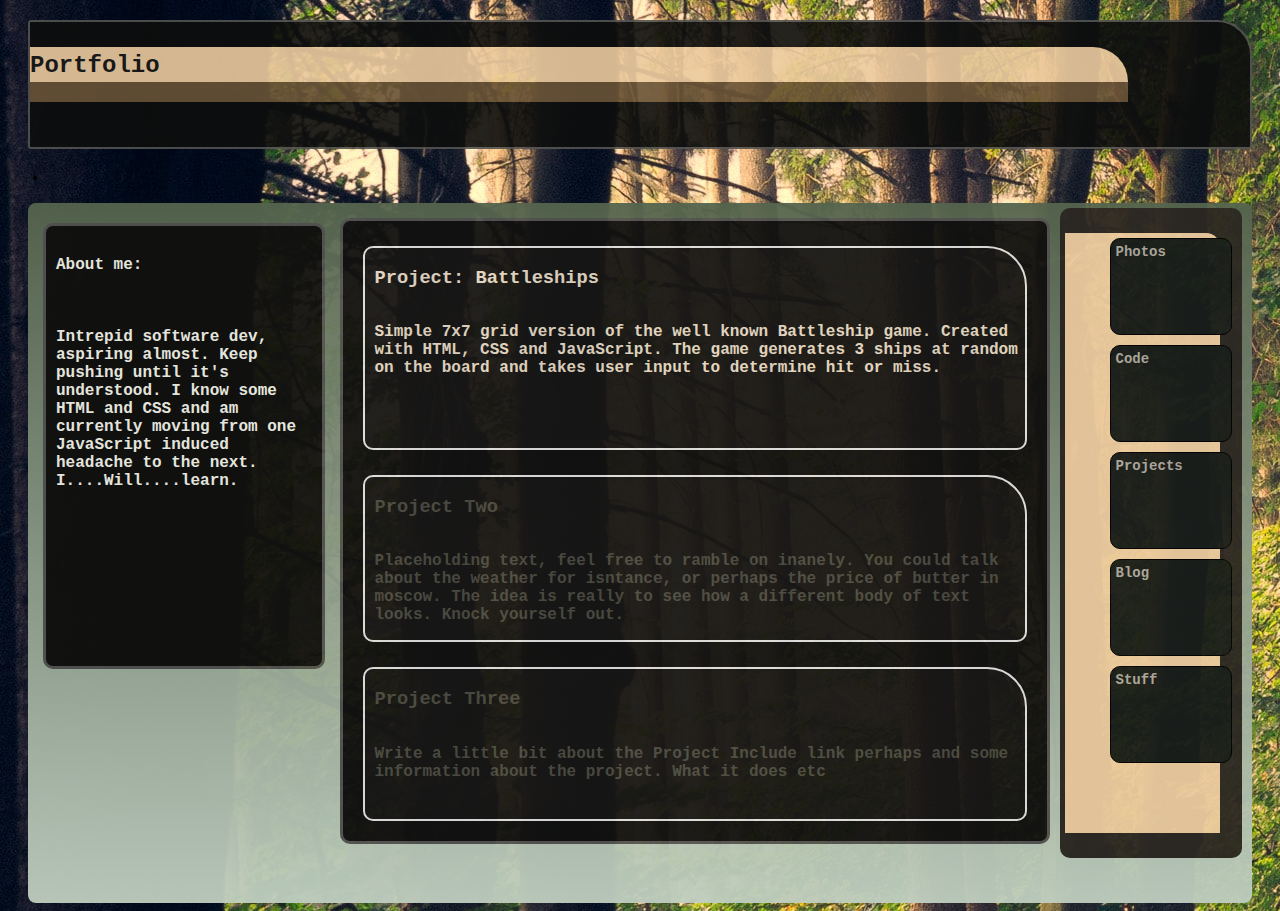
<file: index.html>
<!DOCTYPE html>
<html lang="en">
<head>
    <link rel="stylesheet" href="style.css">
    <meta charset ="utf-8">
    <title>My Portfolio</title>
    <script> 
    
</script>
</head>
<body> 
    <h1 class = "banner"> 
        <div class = "bannerT">Portfolio</div>
        <div class = "bannerT2"></div>
        </h1>
    <div class ="listbox">
        <ul class = "listboxpanel1">
                <li class = "listboxpanel2"></li>
        </ul>
    <nav>

    </nav>

    </div>
</h1>



    <div class="mainBox">
   <p class = "boxLeft"> About me: <br></br> <br></br>Intrepid software dev, aspiring almost. Keep pushing until it's understood.
                         I know some HTML and CSS and am currently moving from one JavaScript induced 
                         headache to the next. I....Will....learn.
   </p>
   



<div class = "container1">
    <a id="project1" href="battleship.html"><div class = "boxRight1b"><h3 class = "boxRight1aH">Project: Battleships</h3><p class = boxRight1aP>Simple 7x7 grid version of the well known
                                 Battleship game. Created with HTML, CSS and JavaScript. The game generates 3 ships at random
                                on the board and takes user input to determine hit or miss.</p></div></a>
   <div class = "boxRight1a"><h3 class = "boxRight1aH">Project Two</h3><p class = boxRight1aP>Placeholding text, feel free to ramble on
                                inanely. You could talk about the weather for isntance, or perhaps the price of butter in moscow. 
                                The idea is really to see how a different body of text looks. Knock yourself out. </p></div>
   <div class = "boxRight1a"><h3 class = "boxRight1aH">Project Three</h3><p class = boxRight1aP>Write a little bit about the Project
                                    Include link perhaps and some information about the project. What it does etc</p></div>
   


</div> 
<div class = "boxRightEnd">
    <ul class ="rightEndMenu">
        <li class="rightEndB">Photos</li>
        <li class="rightEndB">Code</li>
        <li class="rightEndB">Projects</li>
        <li class="rightEndB">Blog</li>
        <li class="rightEndB">Stuff</li>

</ul>
</div>                           
</div>
    

</body>
</html>
</file>
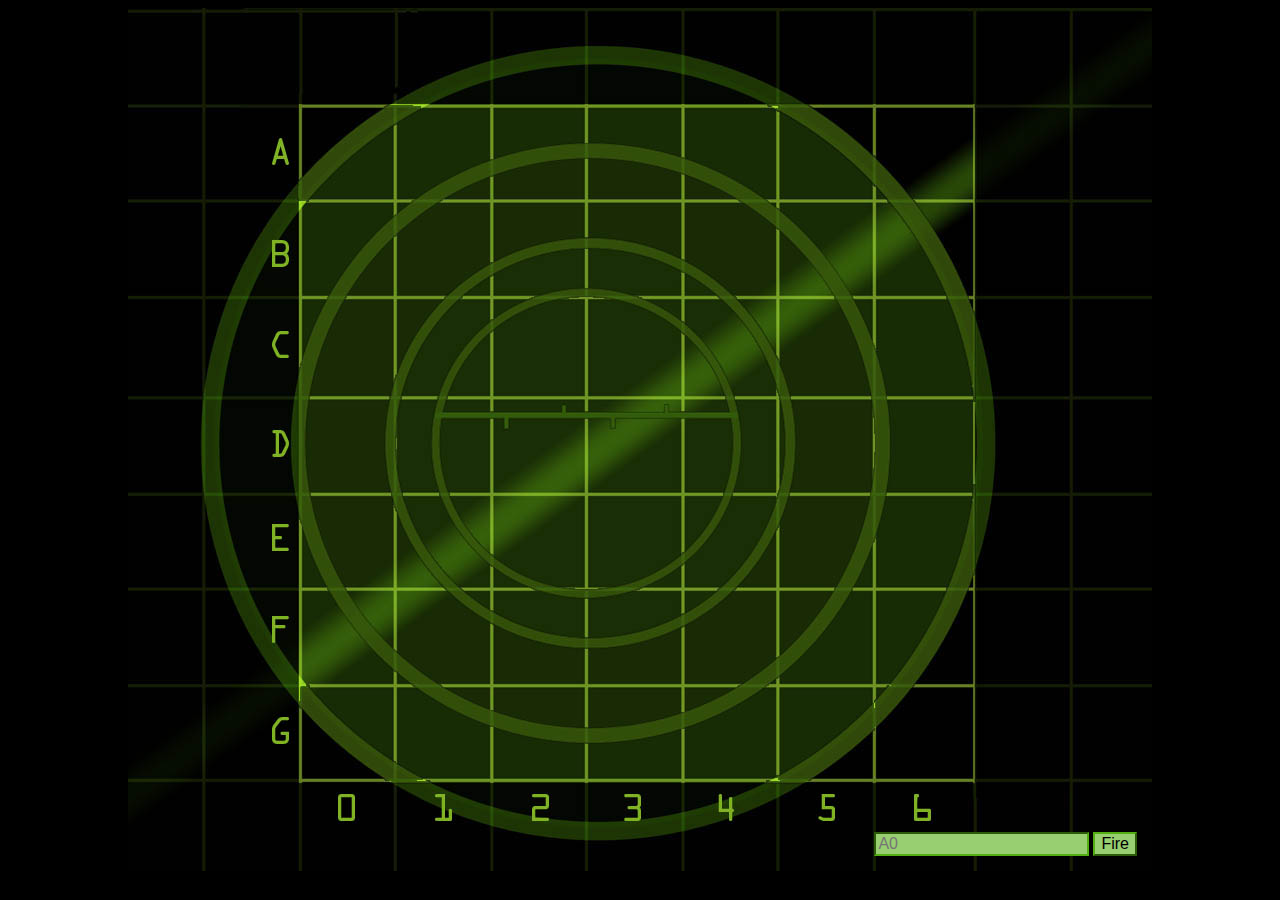
<file: battleship.html>
<!doctype html>
<html lang="en">
<head>
    <meta charset = "utf-8">
    <title>Battleship</title>
    <style> 
    body {
        background-color: black;
}
    div#board {
        position: relative;
        width: 1024px;
        height: 863px;
        margin: auto;
        background: url("board.jpg") no-repeat;
}
    div#messageArea {
        position: absolute;
        top: 50px;
        left: 50px;
        color: rgb(255, 4, 25);
        font-size: 50px;

}
    table {
    position: absolute;
    left: 173px;
    top: 98px;
    border-spacing: 0px;    
}
    td {
    width: 94px;
    height: 94px;

}
    form {
        position: absolute;
        bottom: 0px;
        right: 0px;
        padding: 15px;
        background-color: rgb (83, 175, 207, 113);
}
    form input {
        background-color: rgb(152, 207, 113);
        border-color: rgb(83, 175, 19);
        font-size: 1em;
}
.hit {
    background: url("ship.png") no-repeat center center;
}
.miss {
    background: url("miss.png") no-repeat center center;
};

    </style>
</head>
<body>
    <div id="board">
        <div id="messageArea"></div>
        <table>
            <tr>
                <td id = "00"></td><td id = "01"></td><td id = "02"></td><td id = "03"></td><td id = "04"></td>
                <td id = "05"></td><td id = "06"></td>
            </tr>
            <tr>
                <td id = "10"></td><td id = "11"></td><td id = "12"></td><td id = "13"></td><td id = "14"></td>
                <td id = "15"></td><td id = "16"></td>
            </tr>
            <tr>
                <td id = "20"></td><td id = "21"></td><td id = "22"></td><td id = "23"></td><td id = "24"></td>
                <td id = "25"></td><td id = "26"></td>
            </tr>
            <td id = "30"></td><td id = "31"></td><td id = "32"></td><td id = "33"></td><td id = "34"></td>
                <td id = "35"></td><td id = "36"></td>
            </tr>
            <tr>
                <td id = "40"></td><td id = "41"></td><td id = "42"></td><td id = "43"></td><td id = "44"></td>
                <td id = "45"></td><td id = "46"></td>
            </tr>
            <tr>
                <td id = "50"></td><td id = "51"></td><td id = "52"></td><td id = "53"></td><td id = "54"></td>
                <td id = "55"></td><td id = "56"></td>
            </tr>
            <tr>
                <td id = "60"></td><td id = "61"></td><td id = "62"></td><td id = "63"></td><td id = "64"></td>
                <td id = "65"></td><td id = "66"></td>
            </tr>


        </table>
        <form>
            <input type="text" id="guessInput" placeholder = "A0">
            <input type="button" id="fireButton" value="Fire">
        </form>
    </div>
    <script src="battleship.js"></script> 

</body>
</html>
</file>
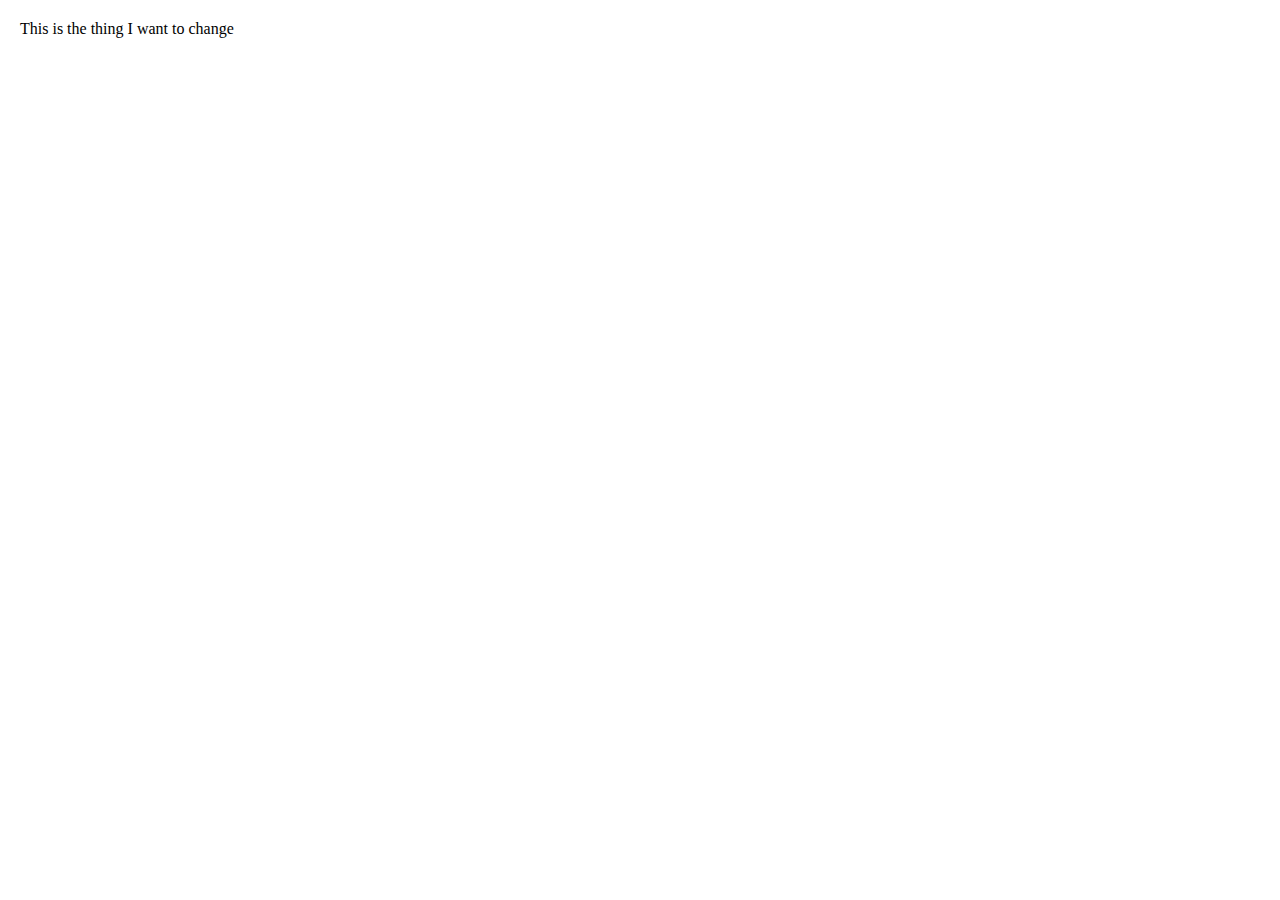
<file: testJS.html>
<!DOCTYPE html>
<html lang="en">
    <head>
        <meta charset="utf-8">
        <title>Blur</title> 
        <style> body { margin: 20px; } </style>
        <script>
    window.onload = init;



        </script>
        <style rel= "stylesheet" href="testJSstyle.css"></style>
    </head>
    
<body> 
    <div class="changeme">This is the thing I want to change</div>
</html>
<head></head>
</file>
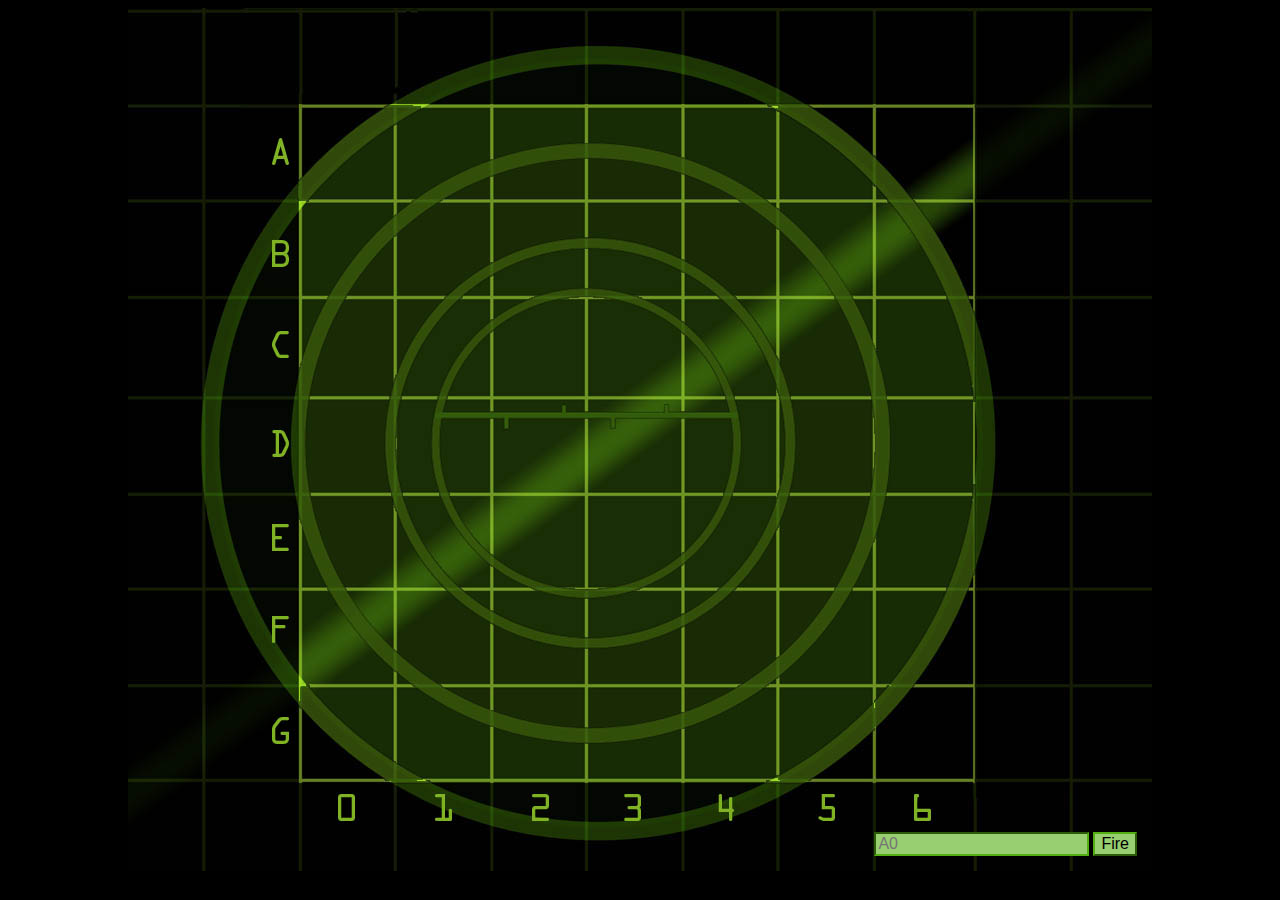
<file: battleship/battleship.html>
<!doctype html>
<html lang="en">
<head>
    <meta charset = "utf-8">
    <title>Battleship</title>
    <style> 
    body {
        background-color: black;
}
    div#board {
        position: relative;
        width: 1024px;
        height: 863px;
        margin: auto;
        background: url("/battleship/board.jpg") no-repeat;
}
    div#messageArea {
        position: absolute;
        top: 50px;
        left: 50px;
        color: rgb(255, 4, 25);
        font-size: 50px;

}
    table {
    position: absolute;
    left: 173px;
    top: 98px;
    border-spacing: 0px;    
}
    td {
    width: 94px;
    height: 94px;

}
    form {
        position: absolute;
        bottom: 0px;
        right: 0px;
        padding: 15px;
        background-color: rgb (83, 175, 207, 113);
}
    form input {
        background-color: rgb(152, 207, 113);
        border-color: rgb(83, 175, 19);
        font-size: 1em;
}
.hit {
    background: url("/battleship/ship.png") no-repeat center center;
}
.miss {
    background: url("/battleship/miss.png") no-repeat center center;
};

    </style>
</head>
<body>
    <div id="board">
        <div id="messageArea"></div>
        <table>
            <tr>
                <td id = "00"></td><td id = "01"></td><td id = "02"></td><td id = "03"></td><td id = "04"></td>
                <td id = "05"></td><td id = "06"></td>
            </tr>
            <tr>
                <td id = "10"></td><td id = "11"></td><td id = "12"></td><td id = "13"></td><td id = "14"></td>
                <td id = "15"></td><td id = "16"></td>
            </tr>
            <tr>
                <td id = "20"></td><td id = "21"></td><td id = "22"></td><td id = "23"></td><td id = "24"></td>
                <td id = "25"></td><td id = "26"></td>
            </tr>
            <td id = "30"></td><td id = "31"></td><td id = "32"></td><td id = "33"></td><td id = "34"></td>
                <td id = "35"></td><td id = "36"></td>
            </tr>
            <tr>
                <td id = "40"></td><td id = "41"></td><td id = "42"></td><td id = "43"></td><td id = "44"></td>
                <td id = "45"></td><td id = "46"></td>
            </tr>
            <tr>
                <td id = "50"></td><td id = "51"></td><td id = "52"></td><td id = "53"></td><td id = "54"></td>
                <td id = "55"></td><td id = "56"></td>
            </tr>
            <tr>
                <td id = "60"></td><td id = "61"></td><td id = "62"></td><td id = "63"></td><td id = "64"></td>
                <td id = "65"></td><td id = "66"></td>
            </tr>


        </table>
        <form>
            <input type="text" id="guessInput" placeholder = "A0">
            <input type="button" id="fireButton" value="Fire">
        </form>
    </div>
    <script src="/battleship/battleship.js"></script> 

</body>
</html>
</file>
<file: style.css>
* {
    font-family: 'Courier New', Courier, monospace;
}
body {
    background-image: url("./img/background.jpg");
    z-index: -999;
    
}

.banner {
    display: flex;
    background-color: rgb(13, 14, 13);
    width: auto;
    height: 100px;
    z-index: 1;
    color: rgb(243, 237, 237);
    font-family: 'Courier New', Courier, monospace;
    border: solid 2px rgb(83, 83, 81);
    border-radius: 3px;
    border-top-right-radius: 35px;
    opacity: 0.9;
    font-family:'Courier New', Courier, monospace;
    font-weight: bold;
    text-decoration: wavy;
    font-size: 24px;
    text-shadow: 1px;
    text-align: center;
    padding-top: 25px;
    justify-content: flex-start;
    flex-direction: column;
    align-content: flex-start;
    align-items: flex-start;
    margin: 20px;


}
.bannerT {
    display: flex;
    color: rgb(27, 26, 24);
    background-color:rgb(236, 203, 159);
    width: 90%;
    height: 30px;
    padding-top: 5px;
    border-top-right-radius: 35px;
}
.bannerT2 {
    display: flex;
    color: rgb(27, 26, 24);
    background-color:rgb(105, 83, 54);
    width: 90%;
    height: 15px;
    padding-top: 5px;
    
}
.mainBox {
    position: relative;
    display:flex;
    width: auto;
    height: 700px;
    background-color: rgb(55, 80, 45);
    margin-right: 20px;
    margin-left: 20px;
    background-image: linear-gradient(rgba(143, 140, 140, 0.342), rgb(192, 207, 192));
    
    
    border-radius: 8px;
    opacity: 0.95;
    z-index: 0;
}

.boxLeft {
    position: relative;
    font-family: 'Courier New', Courier, monospace;
    display: flex;
    height: 400px;
    width: 280px;
    color: rgb(240, 240, 229);
    background-color: rgb(17, 17, 15);
    z-index: 2;
    font-size: 16px;
    font-weight: bold;
    border: solid 3px rgb(83, 83, 81);
    border-radius: 10px;
    padding: 10px;
    margin-bottom: 15px;
    Margin-left: 15px;
    margin-top: 20px;
    padding-top: 30px;
    opacity: 1;

}
.container1 {
    position: relative;
    font-family: 'Courier New', Courier, monospace;
    display: flex;
    flex-direction: column;
    height: 600px;
    width: 700px;
    color: rgb(82, 82, 71);
    background-color: rgb(17, 17, 16);
    z-index: 3;
    font-size: 16px;
    font-weight: bold;
    border: solid 3px rgb(83, 83, 81);
    border-radius: 10px;
    padding: 10px 10px;
    margin-bottom: 15px;
    margin-top: 15px;
    Margin-left: 15px;
    opacity: 1;
}
.boxRight1a {
    display: flex;
    flex-direction: column;
    justify-content: left;
    align-items: flex-start;
    background-color: rgb(24, 23, 22);
    height: 200px;
    width: 650px;
    border: 2px solid whitesmoke;
    align-items: flex-start;
    border-radius: 10px;
    margin-left: 10px;
    margin-right: 10px;
    margin-top: 15px;
    margin-bottom: 10px;
    padding-left: 10px;
    z-index: 4;
    transition: all 1s ease-out 50ms;
    opacity: 0.9;
    border-top-right-radius: 40px;
   
    

}
.boxRight1a:hover {
    opacity: 1;
    background-color: black;
    background-color: linear-gradient white black, grey;
    cursor: pointer;
    width: 660;
    z-index: 5;
    background-image: url(./img/projectButtons.jpg);
    background-size: contain;
    background-repeat: no-repeat;
    color:rgb(252, 250, 248);
    

    
}
.boxRight1b {
    display: flex;
    flex-direction: column;
    justify-content: left;
    align-items: flex-start;
    background-color: rgb(24, 23, 22);
    height: 200px;
    width: 650px;
    border: 2px solid whitesmoke;
    align-items: flex-start;
    border-radius: 10px;
    margin-left: 10px;
    margin-right: 10px;
    margin-top: 15px;
    margin-bottom: 10px;
    padding-left: 10px;
    z-index: 4;
    transition: all 1s ease-out 50ms;
    opacity: 0.9;
    border-top-right-radius: 40px;
   
    

}
.boxRight1b:hover {
    opacity: 1;
    background-color: black;
    background-color: linear-gradient white black, grey;
    cursor: pointer;
    width: 660;
    z-index: 5;
    background-image: url(./img/battleships.jpg);
    background-size: contain;
    background-repeat: no-repeat;
    color:rgb(252, 250, 248);
}
#project1 {
    font-family: 'Courier New', Courier, monospace;
    font-style: normal;
    color: antiquewhite;
    text-decoration: none;
}
.boxright1aH {
    display: flex;
    z-index: 5;
    height: 50px;
    width: 80px;
    align-self: left;
    padding-left: 10px;
    margin-left: 10px;
    color: antiquewhite;

}
.boxright1aP {
    background-color: rgb(53, 51, 49);
    width: 500;
    height: 250px;
    z-index: 6;
    padding-left: 10px;
    margin-left: 10px;
    transition: all 1s ease-out 50ms;
    opacity: 0;
    color: rgb(53, 51, 49);

  
}
.boxright1aP:hover {
    background-color: rgb(247, 247, 247);
    width: 500;
    height: 250px;
    z-index: 6;
    padding-left: 10px;
    margin-left: 10px;
    
    opacity: 0.95;
  
}
.boxRightEnd {
display: flex;
background-color: rgb(44, 40, 35);
height: 650px;
width: 200px;
align-items: center;
justify-content: column;
margin-left: 10px;
margin-right: 10px;

border-radius: 10px;
margin-top: 5px;
margin-bottom: 5px;
}
.rightEndMenu {
    display: flex;
    margin-top: 5px;
    margin-bottom: 5px;
    margin-left: 5px;
    margin-right: 15px;
    padding-right: 15px;
    background-color: rgb(236, 203, 159);
    background-blend-mode: darken;
    background-image: linear-gradient(rgb(233, 229, 195) rgb(94, 78, 60));
    height: 600px;
    width: 100px;
    flex-direction: column;
    font-size: 14px;
    justify-items: flex-start;
    justify-content: flex-start;
    align-items: flex-start;
    border-top-right-radius: 14px;

}
.rightEndB {
    display: flex;
    margin: 5px;
    margin-right: 15px;
    padding-right: 25px;
    background-color: rgb(25, 29, 26);
    color: rgb(173, 167, 159);
    font-weight: bold;
    height: 15%;
    width: 90%;
    border: 1px solid black;
    border-radius: 10px;
    padding-left: 5px;
    padding-top: 5px;
    transition: background-color 1s ease-out 50ms;

}
.rightEndB:hover {
    background-color: rgb(87, 129, 98);
    opacity: 1;
    background-image: url("./img/sideButtons3.png");
    background-size: 95% 95%;
    background-repeat: no-repeat;
    background-blend-mode: lighten;
   
    cursor: pointer;
    
    color: antiquewhite;

};
</file>
